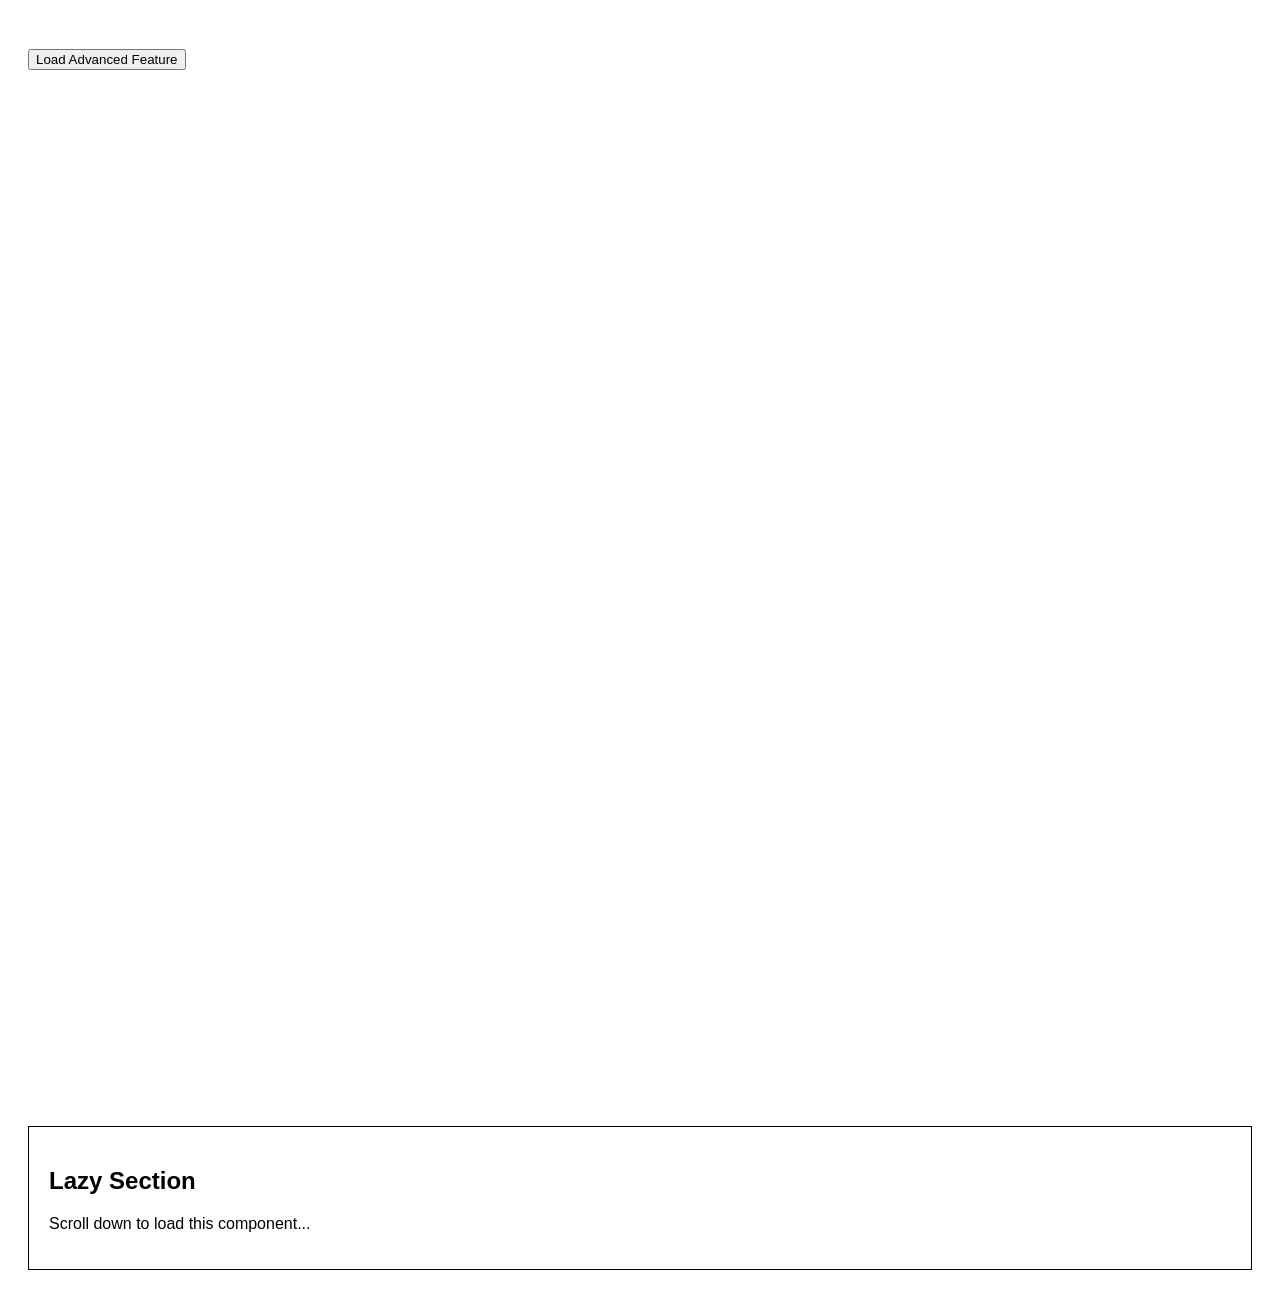
<file: Lab5/task2/index.html>
<!DOCTYPE html>
<html lang="en">
<head>
    <meta charset="UTF-8" />
    <meta name="viewport" content="width=device-width, initial-scale=1.0" />
    <title>Lab 05 Task 2</title>
    <style>
        body {
            font-family: Arial, sans-serif;
            padding: 20px;
        }

        .spacer {
            height: 1000px;
        }

        #lazyTarget {
            margin-top: 40px;
            padding: 20px;
            border: 1px solid #000;
        }
    </style>
</head>
<body>
    <h1 id="title"></h1>
    <p id="status"></p>
    <p id="result"></p>

    <button id="loadAdvanced">Load Advanced Feature</button>
    <p id="advancedOutput"></p>

    <div class="spacer"></div>

    <div id="lazyTarget">
        <h2>Lazy Section</h2>
        <p id="lazyContent">Scroll down to load this component...</p>
    </div>

    <script type="module" src="./modules/app.mjs"></script>
</body>
</html>
</file>
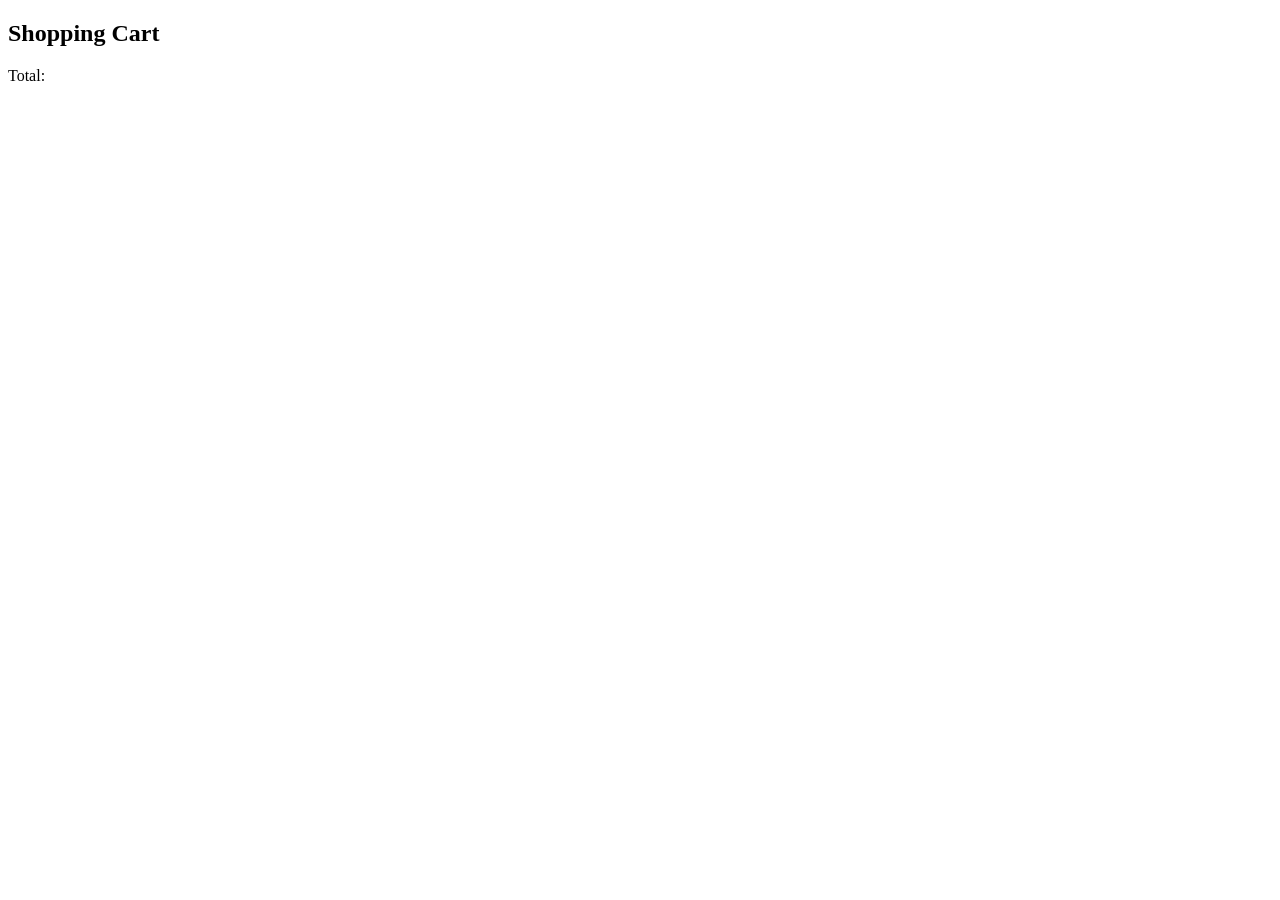
<file: Lab6/task1/index.html>
<!DOCTYPE html>
<html>
<head>
<meta charset="UTF-8">
<title>Shopping Cart</title>
</head>

<body>

<h2>Shopping Cart</h2>

<p>Total: <span id="total"></span></p>

<script type="module" src="./modules/main.js"></script>

</body>
</html>
</file>
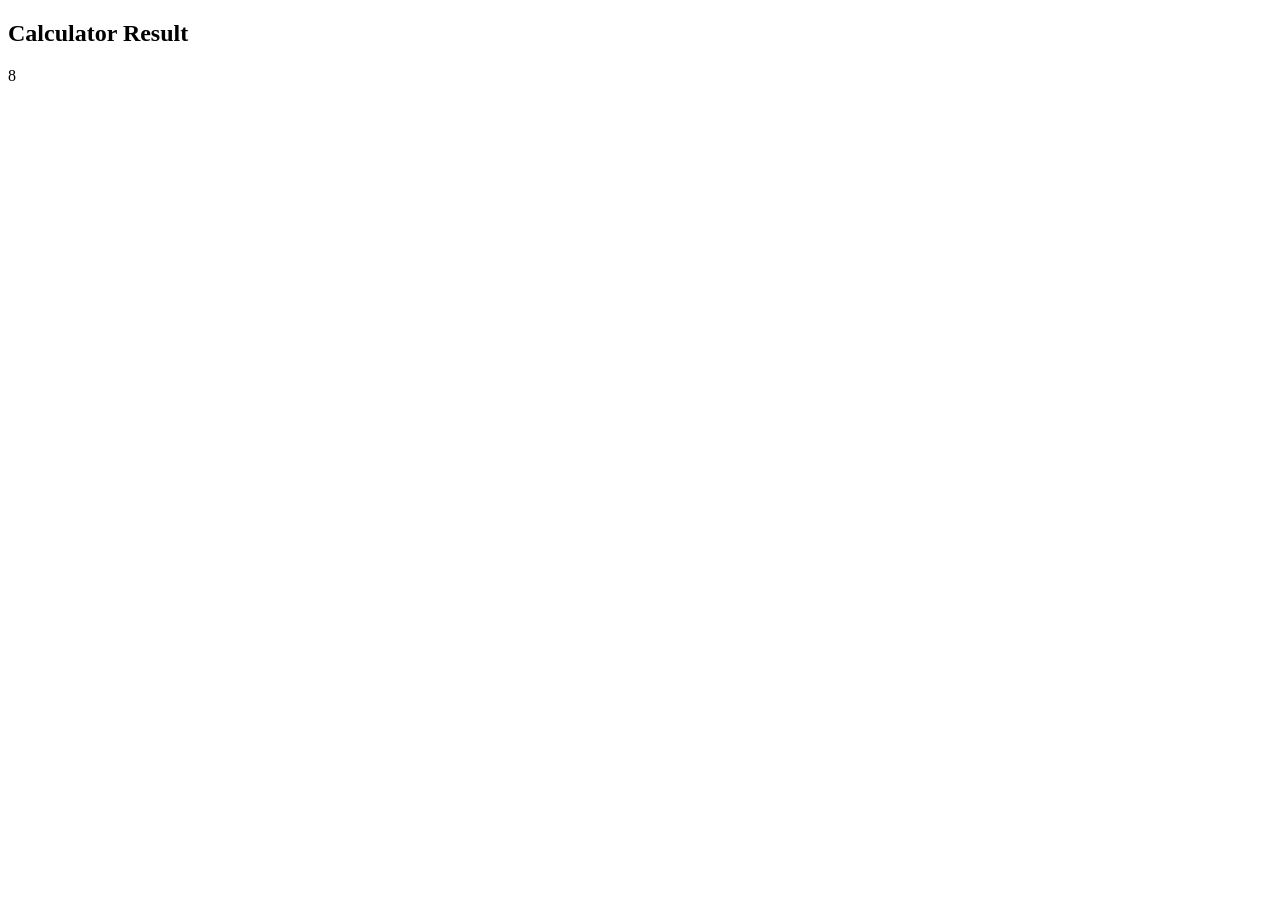
<file: Lab6/task2/index.html>
<!DOCTYPE html>
<html>

<head>
<meta charset="UTF-8">
<title>Mixin Example</title>
</head>

<body>

<h2>Calculator Result</h2>

<p id="result"></p>

<script type="module" src="./modules/main.js"></script>

</body>
</html>
</file>
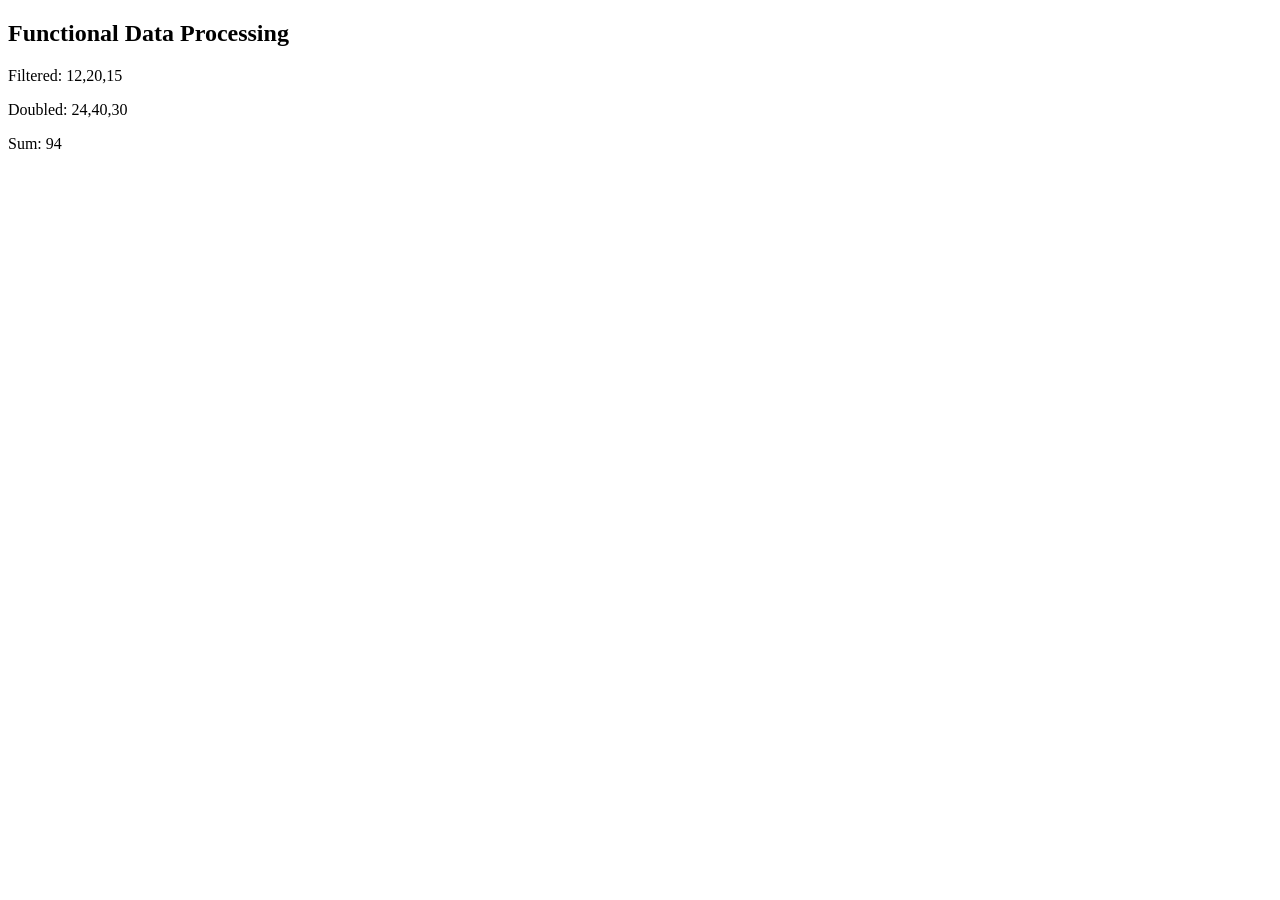
<file: Lab7/task2/index.html>
<!DOCTYPE html>
<html>
<head>
<meta charset="UTF-8">
<title>Functional Programming</title>
</head>

<body>

<h2>Functional Data Processing</h2>

<p>Filtered: <span id="filtered"></span></p>
<p>Doubled: <span id="doubled"></span></p>
<p>Sum: <span id="sum"></span></p>

<script type="module" src="./modules/main.js"></script>

</body>
</html>
</file>
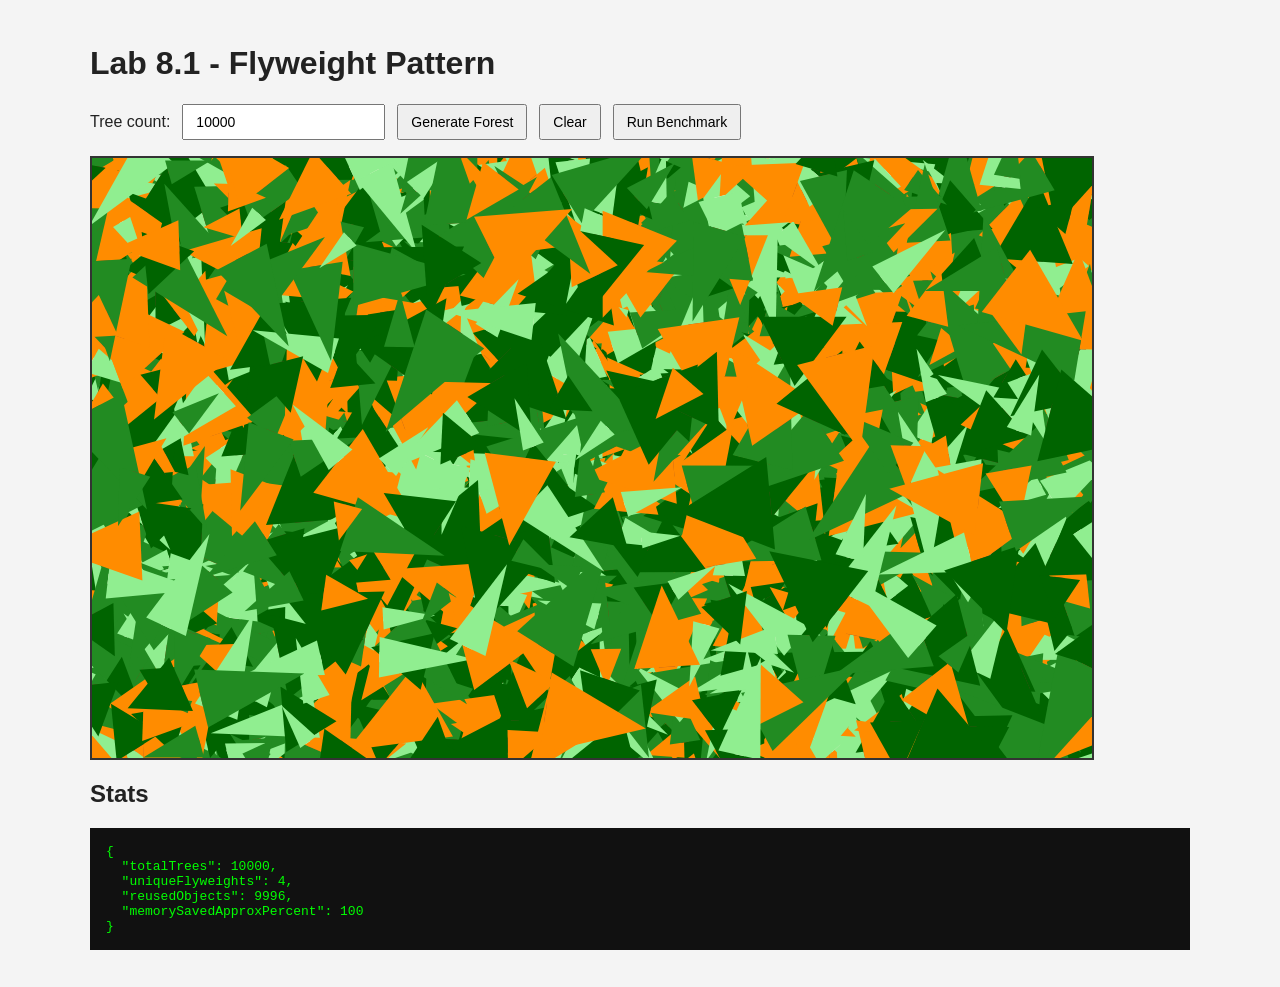
<file: Lab8/task1/index.html>
<!DOCTYPE html>
<html lang="en">
<head>
  <meta charset="UTF-8" />
  <meta name="viewport" content="width=device-width, initial-scale=1.0" />

  <title>Lab 8.1 - Flyweight Forest</title>

  <link rel="stylesheet" href="./styles.css" />
</head>
<body>
  <main>
    <h1>Lab 8.1 - Flyweight Pattern</h1>

    <section class="controls">
      <label for="treeCount">Tree count:</label>
      <input id="treeCount" type="number" value="10000" min="1" />

      <button id="generateForest">Generate Forest</button>
      <button id="clearForest">Clear</button>
      <button id="runBenchmark">Run Benchmark</button>
    </section>

    <canvas id="forestCanvas" width="1000" height="600"></canvas>

    <section>
      <h2>Stats</h2>
      <pre id="stats"></pre>
    </section>
  </main>

  <script type="module" src="./main.js"></script>
</body>
</html>
</file>
<file: Lab8/task1/styles.css>
body {
  font-family: Arial, sans-serif;
  margin: 0;
  background: #f4f4f4;
  color: #222;
}

main {
  max-width: 1100px;
  margin: 0 auto;
  padding: 24px;
}

.controls {
  display: flex;
  gap: 12px;
  align-items: center;
  margin-bottom: 16px;
  flex-wrap: wrap;
}

button,
input {
  padding: 8px 12px;
  font-size: 14px;
}

canvas {
  display: block;
  background: #dff5df;
  border: 2px solid #333;
  max-width: 100%;
}

pre {
  background: #111;
  color: #0f0;
  padding: 16px;
  overflow-x: auto;
}
</file>
